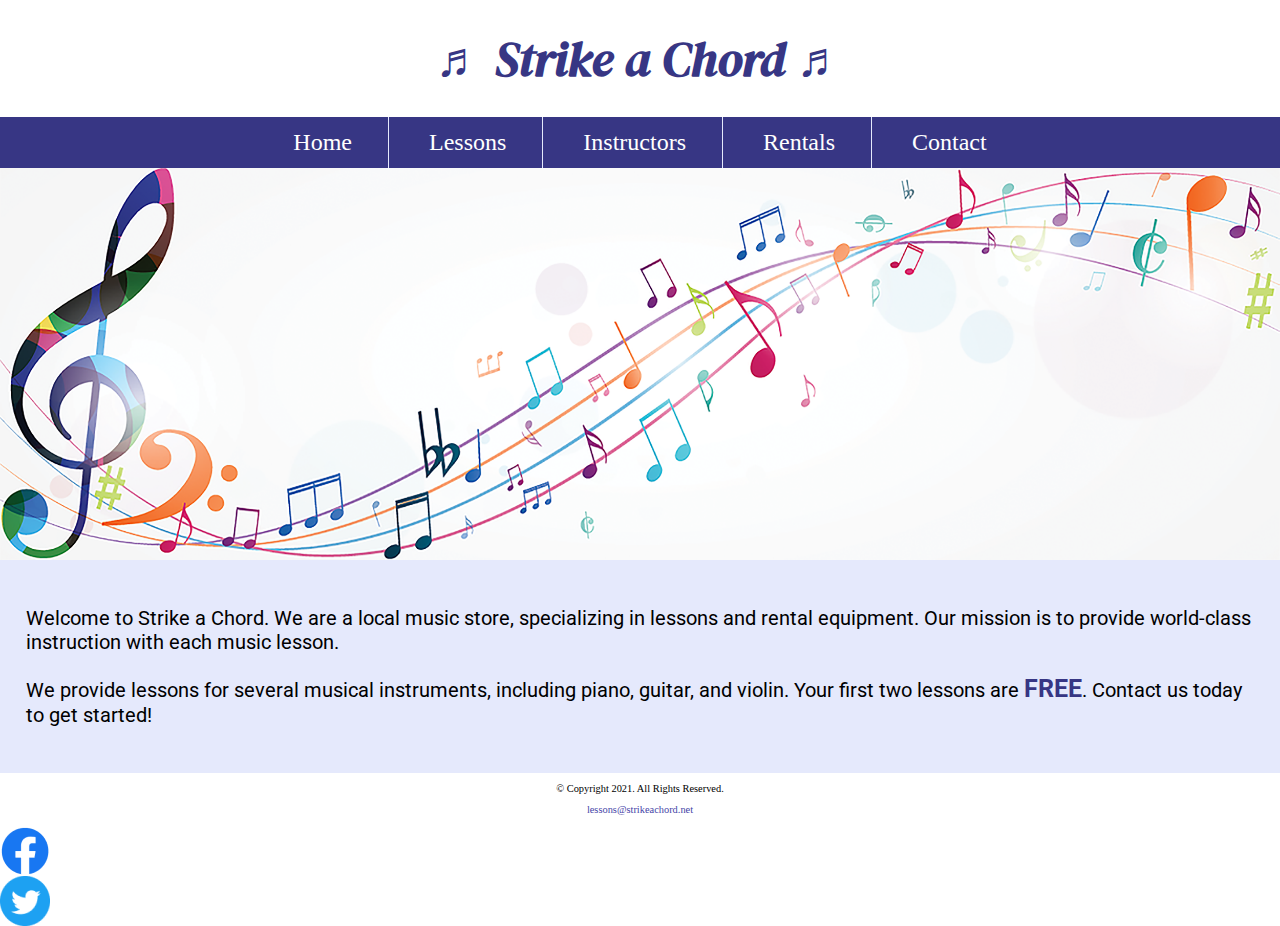
<file: index.html>
<!DOCTYPE html>
<!--
	Student Name: Skyler Roberson
	File Name: index.html
	Today's Date: 9/27/22
 -->
<html lang="en">

<head>
	<title>Music Lessons - Rentals | Strike a Chord.</title>
	<meta charset="utf-8">
	<meta name="description" content="Strike a Chord specializes in music lessons and music rental equipment">
	<link rel="stylesheet" href="css/styles.css">
	<meta name="viewport" content="width=device-width, initial-scale=1.0">
	<link href="https://fonts.googleapis.com/css?family=DM+Serif+Display:400i|Roboto&display=swap" rel="stylesheet">
	<link rel="shortcut icon" href="images/favicon.ico">
	<link rel="icon" type="image/png" sizes="32x32" href="images/favicon-32.png">
	<link rel="apple-touch-icon" sizes="180x180" href="images/apple-touch-icon.png">
	<link rel="icon" sizes="192x192" href="images/android-chrome-192.png">
</head>

<body>

	<!-- Mobile Nav -->
	<nav class="mobile-nav">
		<div id="menu-links">
			<a href="index.html">Home</a>
			<a href="lessons.html">Lessons</a>
			<a href="instructors.html">Instructors</a>
			<a href="rentals.html">Rentals</a>
			<a href="contact.html">Contact Us</a>
		</div>
		<a class="menu-icon" onclick="hamburger()">
			<div>&#9776;</div>
		</a>
	</nav>

	<header>
		<h1> <span class="tab-desk symbol">&#9836;</span> Strike a Chord <span class="tab-desk symbol">&#9836;</span> </h1>
	</header>

	<nav class="tab-desk">
		<ul>
			<li><a href="index.html">Home</a></li>
			<li><a href="lessons.html">Lessons</a></li>
			<li><a href="instructors.html">Instructors</a></li>
			<li><a href="rentals.html">Rentals</a></li>
			<li><a href="contact.html">Contact</a></li>
		</ul>
	</nav>

	<!-- Hero Image -->
	<div id="hero" class="tab-desk">
		<img src="images/music-notes.png" alt="colorful music notes">
	</div>

	<!-- Use the main area to add the main content to the webpage -->
	<main>

		<div id="intro">

			<p>Welcome to Strike a Chord. We are a local music store, specializing in lessons and rental equipment. Our mission is to provide world-class instruction with each music lesson.</p>

			<p>We provide lessons for several musical instruments, including piano, guitar, and violin. Your first two lessons are <span class="action">FREE</span>. Contact us today to get started!</p>

		</div>

	</main>

	<footer>
		<div id="copyright">
			<p>&copy; Copyright 2021. All Rights Reserved.</p>
			<p><a href="mailto:lessons@strikeachord.net">lessons@strikeachord.net</a></p>
		</div>
		<div id="social">
			<a href="https://www.facebook.com/" target="_blank">
				<img src="images/facebook-logo.png" alt="Facebook logo">
			</a>
			<a href="https://www.twitter.com/" target="_blank">
				<img src="images/twitter-logo.png" alt="Twitter logo">
			</a>
		</div>
	</footer>
	<script src="scripts/script.js"></script>
</body>

</html>
</file>
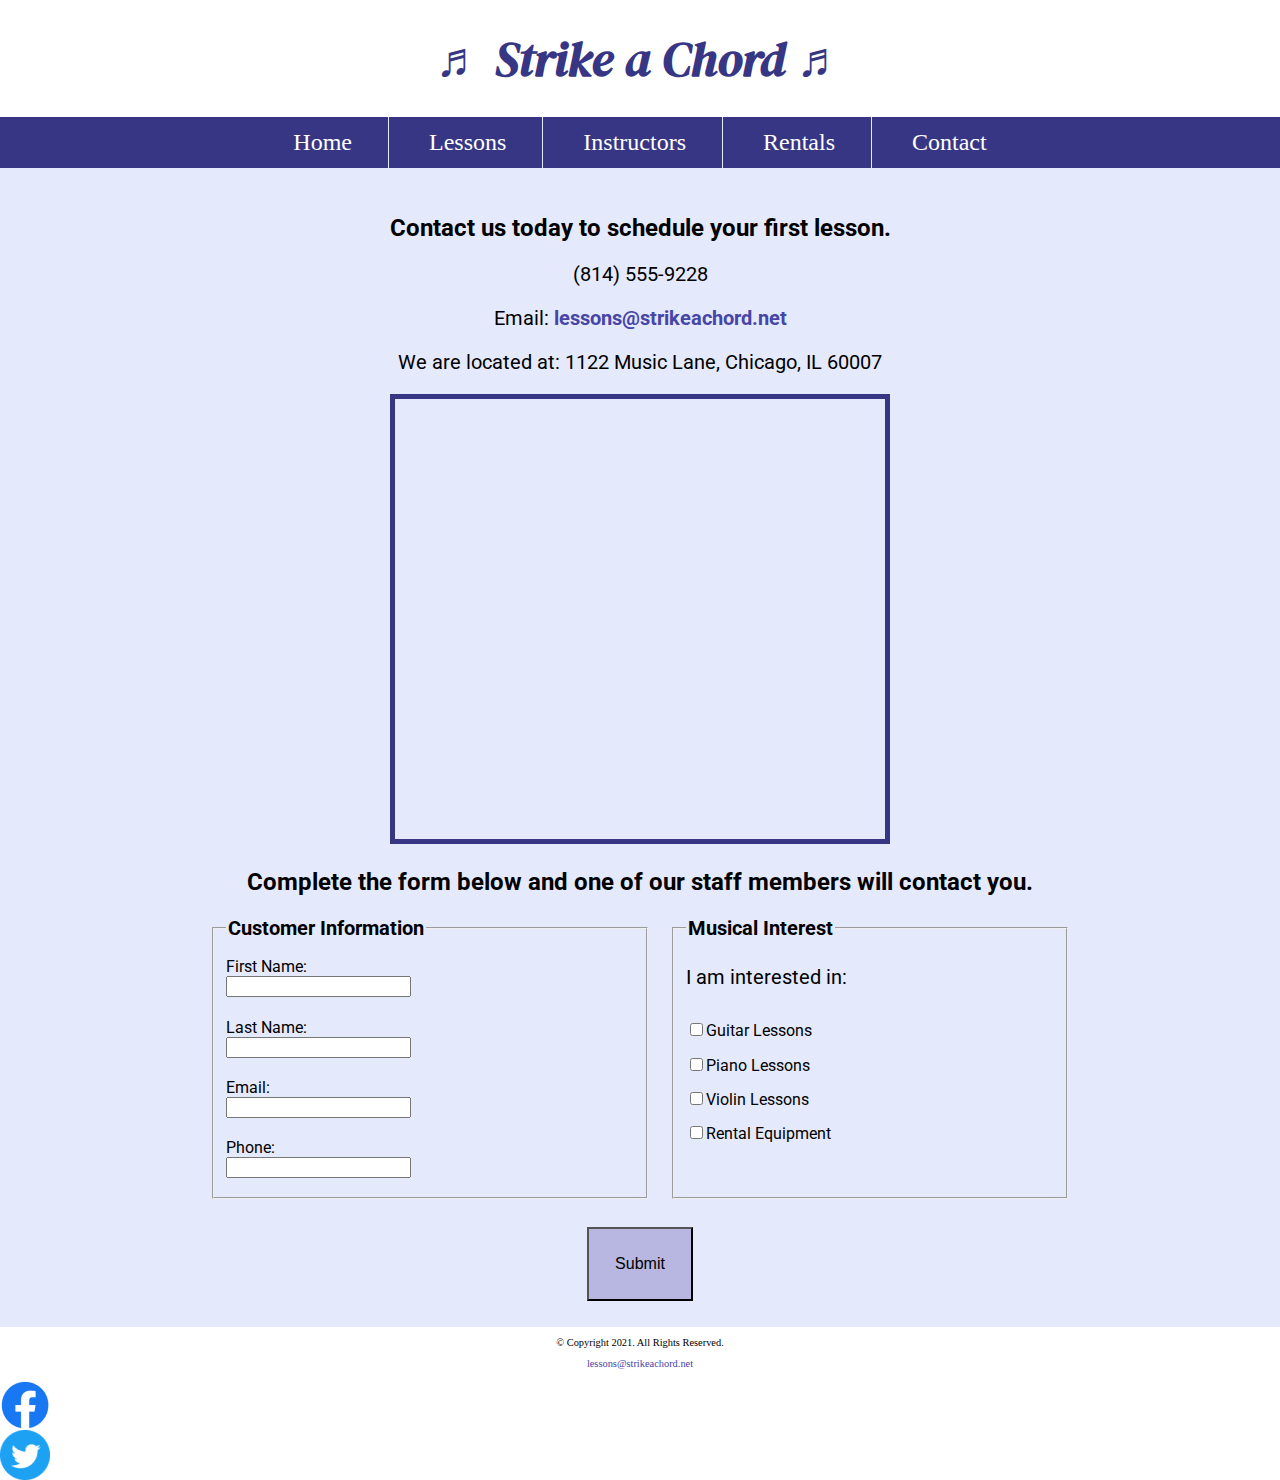
<file: contact.html>
<!DOCTYPE html>
<!--
	Student Name: Maria Cruz
	File Name: contact.html
	Today's Date: May 20, 2021
 -->
<html lang="en">

<head>
	<title>Location | Strike a Chord.</title>
	<meta charset="utf-8">
	<meta name="description" content="Contact us at (814)555-9228 or
	 visit us at 1122 Music Lane, Chicago, IL for more information.">
	<link rel="stylesheet" href="css/styles.css">
	<meta name="viewport" content="width=device-width, initial-scale=1.0">
	<link href="https://fonts.googleapis.com/css?family=DM+Serif+Display:400i|Roboto&display=swap" rel="stylesheet">
	<link rel="shortcut icon" href="images/favicon.ico">
	<link rel="icon" type="image/png" sizes="32x32" href="images/favicon-32.png">
	<link rel="apple-touch-icon" sizes="180x180" href="images/apple-touch-icon.png">
	<link rel="icon" sizes="192x192" href="images/android-chrome-192.png">
</head>

<body>

	<!-- Mobile Nav -->
	<nav class="mobile-nav">
		<div id="menu-links">
			<a href="index.html">Home</a>
			<a href="lessons.html">Lessons</a>
			<a href="instructors.html">Instructors</a>
			<a href="rentals.html">Rentals</a>
			<a href="contact.html">Contact Us</a>
		</div>
		<a class="menu-icon" onclick="hamburger()">
			<div>&#9776;</div>
		</a>
	</nav>

	<header>
		<h1> <span class="tab-desk">&#9836;</span> Strike a Chord <span class="tab-desk">&#9836;</span> </h1>
	</header>

	<nav class="tab-desk">
		<ul>
			<li><a href="index.html">Home</a></li>
			<li><a href="lessons.html">Lessons</a></li>
			<li><a href="instructors.html">Instructors</a></li>
			<li><a href="rentals.html">Rentals</a></li>
			<li><a href="contact.html">Contact</a></li>
		</ul>
	</nav>

	<!-- Use the main area to add the main content to the webpage -->
	<main>

		<div id="contact">

			<h2>Contact us today to schedule your first lesson.</h2>
			<p class="tel-link mobile"><a href="tel:8145559228">(814) 555-9228</a></p>
			<p class="tab-desk">(814) 555-9228</p>
			<p>Email: <a href="mailto:lessons@strikeachord.net" class="email-link">lessons@strikeachord.net</a></p>
			<p>We are located at: 1122 Music Lane, Chicago, IL 60007</p>

			<iframe
				src="https://www.google.com/maps/embed?pb=!1m18!1m12!1m3!1d380513.7160580949!2d-88.01215278051977!3d41.83339249282865!2m3!1f0!2f0!3f0!3m2!1i1024!2i768!4f13.1!3m3!1m2!1s0x880e2c3cd0f4cbed%3A0xafe0a6ad09c0c000!2sChicago%2C+IL!5e0!3m2!1sen!2sus!4v1558660826146!5m2!1sen!2sus"
				width="600" height="450" class="map" allowfullscreen></iframe>

		</div>

		<div id="form">

			<h2>Complete the form below and one of our staff members will contact you.</h2>

			<form class="form-grid">
				<!-- Start Form -->

				<fieldset>
					<legend>Customer Information</legend>
					<label for="fName">First Name:</label>
					<input type="text" name="fName" id="fName">

					<label for="lName">Last Name:</label>
					<input type="text" name="lName" id="lName">

					<label for="email">Email:</label>
					<input type="email" name="email" id="email">

					<label for="phone">Phone:</label>
					<input type="tel" id="phone" name="phone">
				</fieldset>

				<fieldset>
					<legend>Musical Interest</legend>
					<p>I am interested in:</p>

					<label for="guitarles"><input type="checkbox" name="interest" id="guitarles" value="Guitar Lessons">Guitar Lessons</label>

					<label for="piano"><input type="checkbox" name="interest" id="pianoles" value="Piano Lessons">Piano Lessons</label>

					<label for="violin"><input type="checkbox" name="interest" id="violinles" value="Violin Lessons">Violin Lessons</label>

					<label for="rent"><input type="checkbox" name="interest" id="rent" value="Rental Equipment">Rental Equipment</label>

				</fieldset>

				<input type="submit" id="submit" value="Submit" class="btn">

			</form>

		</div>

	</main>

	<footer>
		<div id="copyright">
			<p>&copy; Copyright 2021. All Rights Reserved.</p>
			<p><a href="mailto:lessons@strikeachord.net">lessons@strikeachord.net</a></p>
		</div>
		<div id="social">
			<a href="https://www.facebook.com/" target="_blank">
				<img src="images/facebook-logo.png" alt="Facebook logo">
			</a>
			<a href="https://www.twitter.com/" target="_blank">
				<img src="images/twitter-logo.png" alt="Twitter logo">
			</a>
		</div>
	</footer>
	<script src="scripts/script.js"></script>
</body>

</html>
</file>
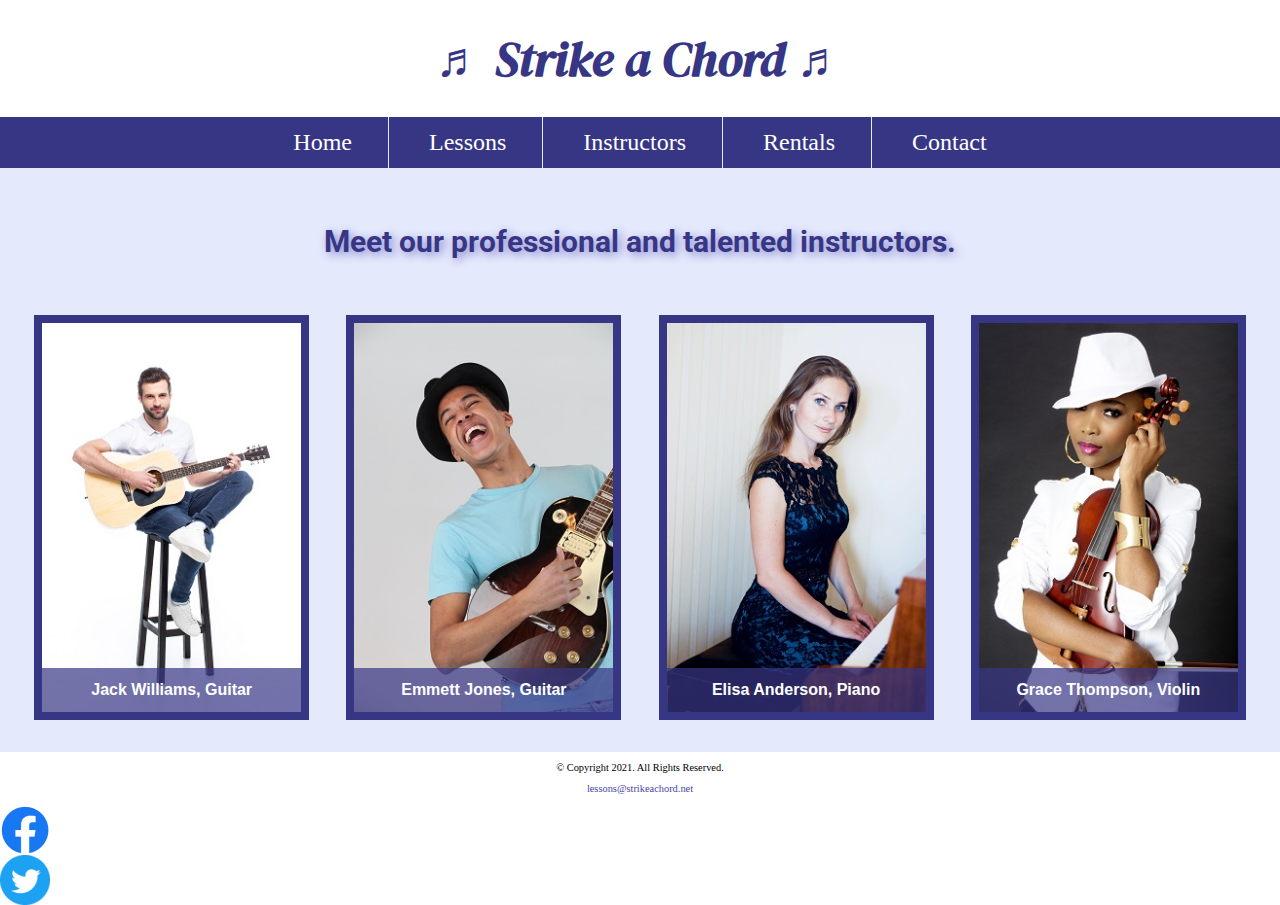
<file: instructors.html>
<!DOCTYPE html>
<!--
	Student Name: Maria Cruz
	File Name: instructors.html
	Today's Date: July 27, 2021
 -->
<html lang="en">

<head>
	<title>Instructors | Strike a Chord.</title>
	<meta charset="utf-8">
	<meta name="description" content="Our instructors are knwoledgeable and professional.">
	<link rel="stylesheet" href="css/styles.css">
	<meta name="viewport" content="width=device-width, initial-scale=1.0">
	<link href="https://fonts.googleapis.com/css?family=DM+Serif+Display:400i|Roboto&display=swap" rel="stylesheet">
	<link rel="shortcut icon" href="images/favicon.ico">
	<link rel="icon" type="image/png" sizes="32x32" href="images/favicon-32.png">
	<link rel="apple-touch-icon" sizes="180x180" href="images/apple-touch-icon.png">
	<link rel="icon" sizes="192x192" href="images/android-chrome-192.png">
</head>

<body>

	<!-- Mobile Nav -->
	<nav class="mobile-nav">
		<div id="menu-links">
			<a href="index.html">Home</a>
			<a href="lessons.html">Lessons</a>
			<a href="instructors.html">Instructors</a>
			<a href="rentals.html">Rentals</a>
			<a href="contact.html">Contact Us</a>
		</div>
		<a class="menu-icon" onclick="hamburger()">
			<div>&#9776;</div>
		</a>
	</nav>

	<header>
		<h1> <span class="tab-desk">&#9836;</span> Strike a Chord <span class="tab-desk">&#9836;</span> </h1>
	</header>

	<nav class="tab-desk">
		<ul>
			<li><a href="index.html">Home</a></li>
			<li><a href="lessons.html">Lessons</a></li>
			<li><a href="instructors.html">Instructors</a></li>
			<li><a href="rentals.html">Rentals</a></li>
			<li><a href="contact.html">Contact</a></li>
		</ul>
	</nav>

	<!-- Use the main area to add the main content to the webpage -->
	<main class="grid">

		<aside>
			<p>Meet our professional and talented instructors.</p>
		</aside>

		<figure>
			<img src="images/guitar-instructor.jpg" alt="guitar instructor">
			<figcaption>Jack Williams, Guitar</figcaption>
		</figure>

		<figure>
			<img src="images/electric-guitar-instructor.jpg" alt="guitar instructor">
			<figcaption>Emmett Jones, Guitar</figcaption>
		</figure>

		<figure>
			<img src="images/piano-instructor.jpg" alt="piano instructor">
			<figcaption>Elisa Anderson, Piano</figcaption>
		</figure>

		<figure>
			<img src="images/violin-instructor.jpg" alt="guitar instructor">
			<figcaption>Grace Thompson, Violin</figcaption>
		</figure>

	</main>

	<footer>
		<div id="copyright">
			<p>&copy; Copyright 2021. All Rights Reserved.</p>
			<p><a href="mailto:lessons@strikeachord.net">lessons@strikeachord.net</a></p>
		</div>
		<div id="social">
			<a href="https://www.facebook.com/" target="_blank">
				<img src="images/facebook-logo.png" alt="Facebook logo">
			</a>
			<a href="https://www.twitter.com/" target="_blank">
				<img src="images/twitter-logo.png" alt="Twitter logo">
			</a>
		</div>
	</footer>
	<script src="scripts/script.js"></script>
</body>

</html>
</file>
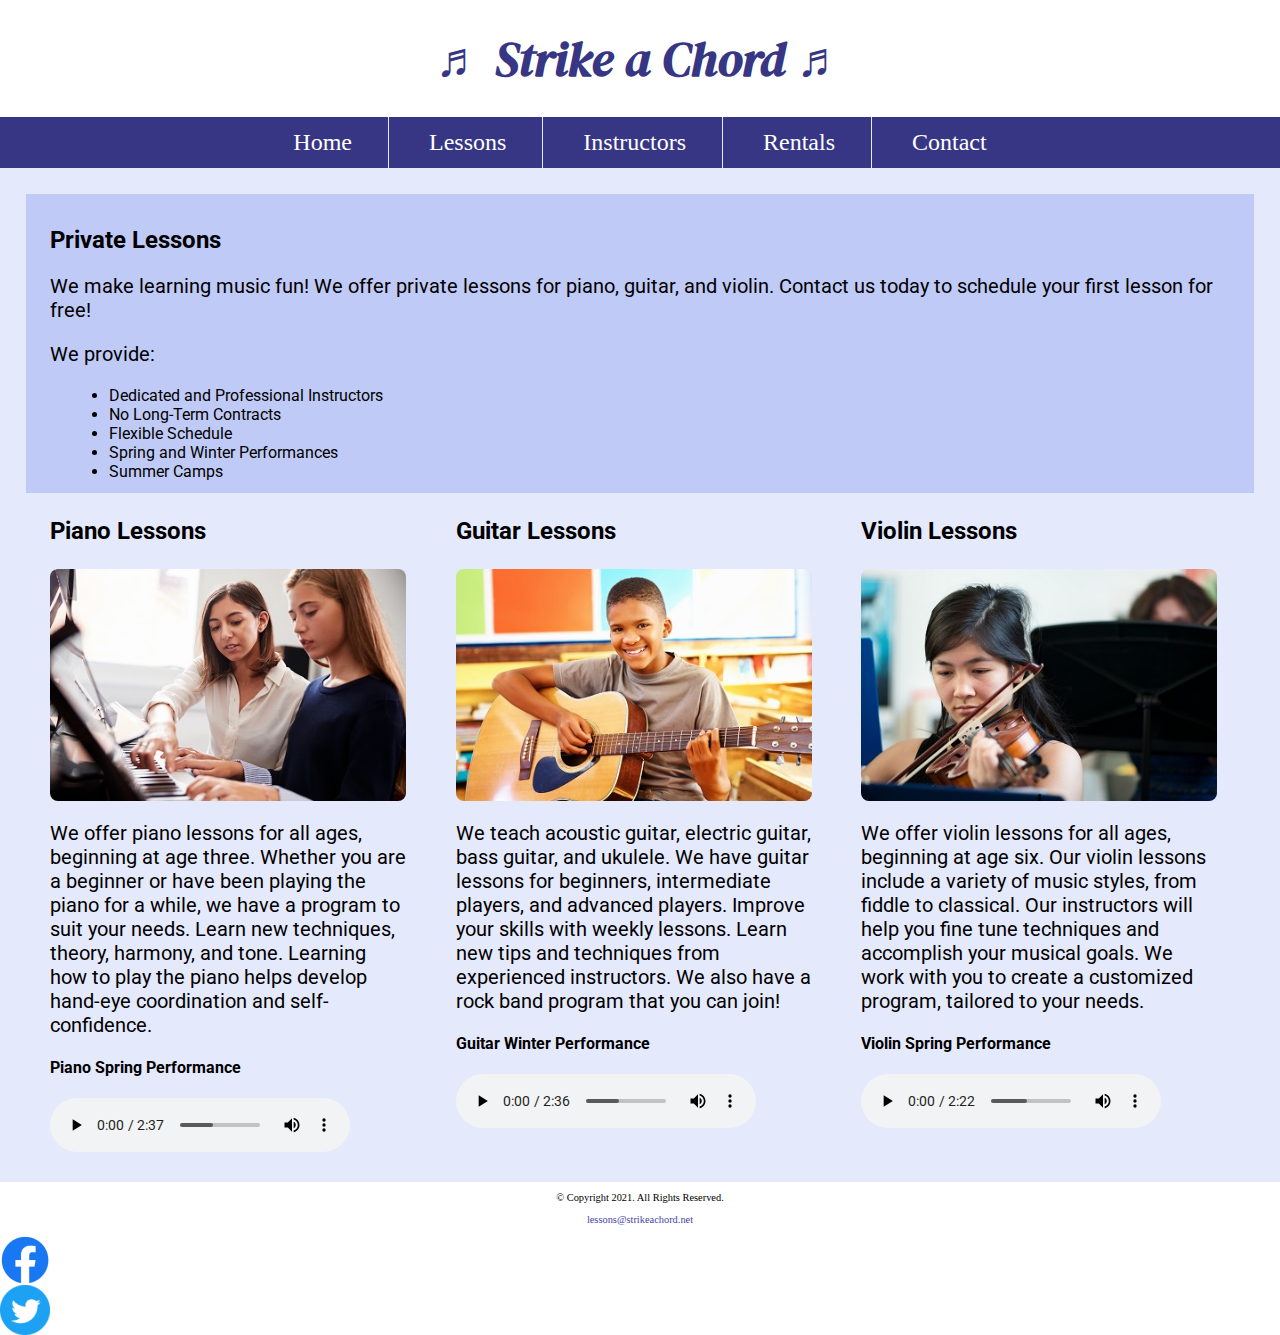
<file: lessons.html>
<!DOCTYPE html>
<!--
	Student Name: Maria Cruz
	File Name: lessons.html
	Today's Date: May 20, 2021
 -->
<html lang="en">

<head>
	<title>Piano, Guitar, Violin Lessons | Strike a Chord.</title>
	<meta charset="utf-8">
	<meta name="description" content="We provide music lessons for piano, guitar, electric guitar,
	bass guitar, ukelele, and the violin. Your first two lessons are free.">
	<link rel="stylesheet" href="css/styles.css">
	<meta name="viewport" content="width=device-width, initial-scale=1.0">
	<link href="https://fonts.googleapis.com/css?family=DM+Serif+Display:400i|Roboto&display=swap" rel="stylesheet">
	<link rel="shortcut icon" href="images/favicon.ico">
	<link rel="icon" type="image/png" sizes="32x32" href="images/favicon-32.png">
	<link rel="apple-touch-icon" sizes="180x180" href="images/apple-touch-icon.png">
	<link rel="icon" sizes="192x192" href="images/android-chrome-192.png">
</head>

<body>

	<!-- Mobile Nav -->
	<nav class="mobile-nav">
		<div id="menu-links">
			<a href="index.html">Home</a>
			<a href="lessons.html">Lessons</a>
			<a href="instructors.html">Instructors</a>
			<a href="rentals.html">Rentals</a>
			<a href="contact.html">Contact Us</a>
		</div>
		<a class="menu-icon" onclick="hamburger()">
			<div>&#9776;</div>
		</a>
	</nav>

	<header>
		<h1> <span class="tab-desk">&#9836;</span> Strike a Chord <span class="tab-desk">&#9836;</span> </h1>
	</header>

	<nav class="tab-desk">
		<ul>
			<li><a href="index.html">Home</a></li>
			<li><a href="lessons.html">Lessons</a></li>
			<li><a href="instructors.html">Instructors</a></li>
			<li><a href="rentals.html">Rentals</a></li>
			<li><a href="contact.html">Contact</a></li>
		</ul>
	</nav>

	<!-- Use the main area to add the main content to the webpage -->
	<main>

		<section id="info">

			<h2>Private Lessons</h2>
			<p>We make learning music fun! We offer private lessons for piano, guitar, and violin. Contact us today to schedule your first lesson for free! </p>
			<p>We provide:</p>
			<ul>
				<li>Dedicated and Professional Instructors</li>
				<li>No Long-Term Contracts</li>
				<li>Flexible Schedule</li>
				<li>Spring and Winter Performances</li>
				<li>Summer Camps</li>
			</ul>

		</section>

		<section id="piano">

			<h3>Piano Lessons</h3>
			<img src="images/piano-lesson.jpg" alt="piano teacher and student sitting at a piano" class="round">
			<p>We offer piano lessons for all ages, beginning at age three. Whether you are a beginner or have been playing the piano for a while, we have a program to suit your needs. Learn new techniques, theory, harmony, and tone. Learning how to play
				the piano helps develop hand-eye coordination and self-confidence.</p>

			<h4>Piano Spring Performance</h4>
			<audio controls>
				<source src="media/piano.mp3" type="audio/mp3">
				<source src="media/piano.ogg" type="audio/ogg">
				<p>Your browser does not support the audio element.</p>
			</audio>

		</section>

		<section id="guitar">

			<h3>Guitar Lessons</h3>
			<img src="images/child-guitar.jpg" alt="child with a smile holding a guitar" class="round">
			<p>We teach acoustic guitar, electric guitar, bass guitar, and ukulele. We have guitar lessons for beginners, intermediate players, and advanced players. Improve your skills with weekly lessons. Learn new tips and techniques from experienced
				instructors. We also have a rock band program that you can join!</p>

			<h4>Guitar Winter Performance</h4>
			<audio controls>
				<source src="media/guitar.mp3" type="audio/mp3">
				<source src="media/guitar.ogg" type="audio/ogg">
				<p>Your browser does not support the audio element.</p>
			</audio>

		</section>

		<section id="violin">

			<h3>Violin Lessons</h3>
			<img src="images/woman-violin.jpg" alt="woman playing the violin" class="round">
			<p>We offer violin lessons for all ages, beginning at age six. Our violin lessons include a variety of music styles, from fiddle to classical. Our instructors will help you fine tune techniques and accomplish your musical goals. We work with
				you to create a customized program, tailored to your needs.</p>

			<h4>Violin Spring Performance</h4>
			<audio controls>
				<source src="media/violin.mp3" type="audio/mp3">
				<source src="media/violin.ogg" type="audio/ogg">
				<p>Your browser does not support the audio element.</p>
			</audio>

		</section>

	</main>

	<footer>
		<div id="copyright">
			<p>&copy; Copyright 2021. All Rights Reserved.</p>
			<p><a href="mailto:lessons@strikeachord.net">lessons@strikeachord.net</a></p>
		</div>
		<div id="social">
			<a href="https://www.facebook.com/" target="_blank">
				<img src="images/facebook-logo.png" alt="Facebook logo">
			</a>
			<a href="https://www.twitter.com/" target="_blank">
				<img src="images/twitter-logo.png" alt="Twitter logo">
			</a>
		</div>
	</footer>
	<script src="scripts/script.js"></script>
</body>

</html>
</file>
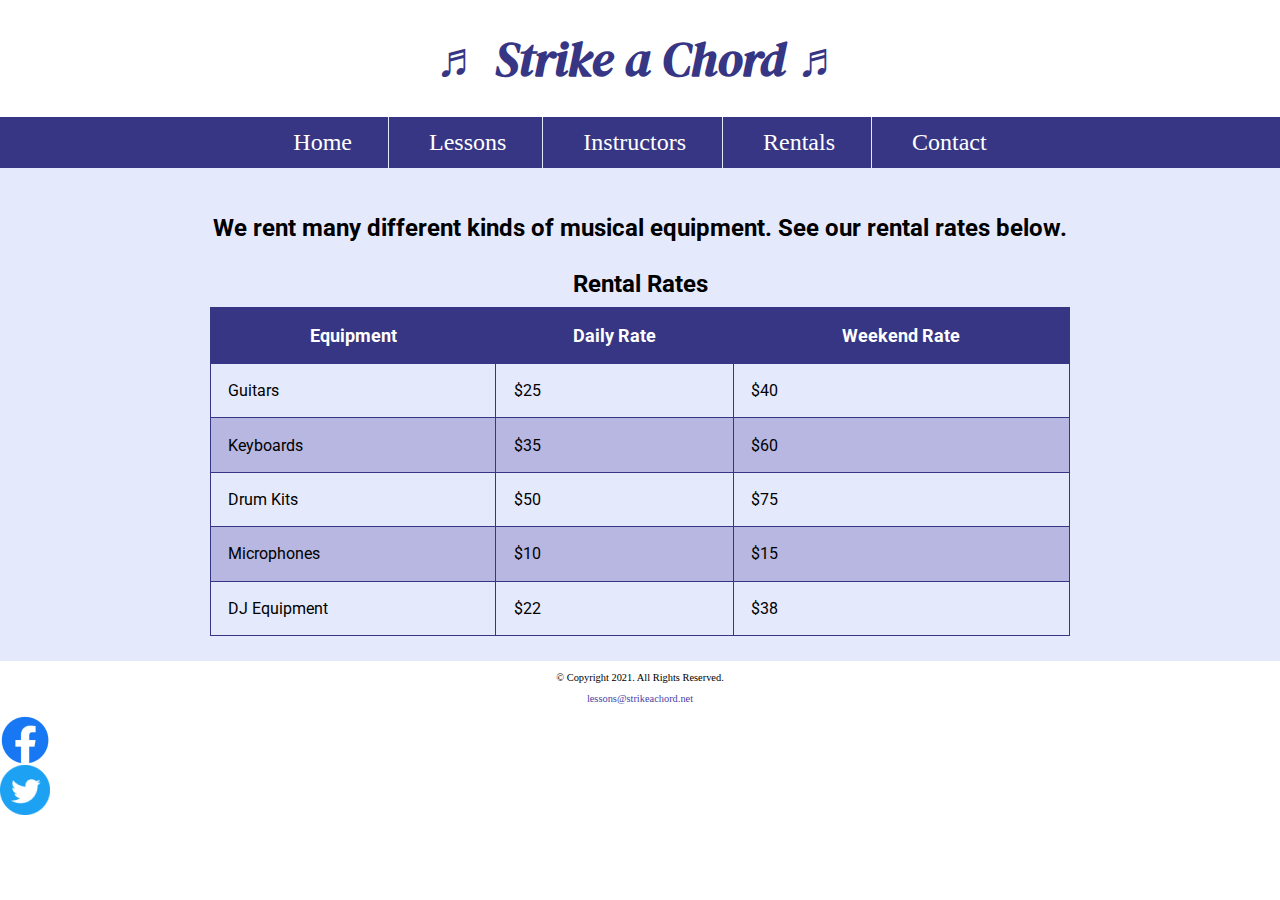
<file: rentals.html>
<!DOCTYPE html>
<!--
	Student Name: Maria Cruz
	File Name: rentals.html
	Today's Date: May 7, 2021
 -->
<html lang="en">

<head>
	<title>Music Rental Equipment | Strike a Chord.</title>
	<meta charset="utf-8">
	<meta name="description" content="Need music rental equipment? We rent guitars,
	 keyboards, drum kits, microphones, and DJ equipment.">
	<link rel="stylesheet" href="css/styles.css">
	<meta name="viewport" content="width=device-width, initial-scale=1.0">
	<link href="https://fonts.googleapis.com/css?family=DM+Serif+Display:400i|Roboto&display=swap" rel="stylesheet">
	<link rel="shortcut icon" href="images/favicon.ico">
	<link rel="icon" type="image/png" sizes="32x32" href="images/favicon-32.png">
	<link rel="apple-touch-icon" sizes="180x180" href="images/apple-touch-icon.png">
	<link rel="icon" sizes="192x192" href="images/android-chrome-192.png">
</head>

<body>

	<!-- Mobile Nav -->
	<nav class="mobile-nav">
		<div id="menu-links">
			<a href="index.html">Home</a>
			<a href="lessons.html">Lessons</a>
			<a href="instructors.html">Instructors</a>
			<a href="rentals.html">Rentals</a>
			<a href="contact.html">Contact Us</a>
		</div>
		<a class="menu-icon" onclick="hamburger()">
			<div>&#9776;</div>
		</a>
	</nav>

	<header>
		<h1> <span class="tab-desk">&#9836;</span> Strike a Chord <span class="tab-desk">&#9836;</span> </h1>
	</header>

	<nav class="tab-desk">
		<ul>
			<li><a href="index.html">Home</a></li>
			<li><a href="lessons.html">Lessons</a></li>
			<li><a href="instructors.html">Instructors</a></li>
			<li><a href="rentals.html">Rentals</a></li>
			<li><a href="contact.html">Contact</a></li>
		</ul>
	</nav>

	<!-- Use the main area to add the main content to the webpage -->
	<main>

		<div id="rental">

			<h2>We rent many different kinds of musical equipment. See our rental rates below.</h2>

			<table>
				<caption>Rental Rates</caption>
				<tr>
					<!-- Row 1 -->
					<th>Equipment</th>
					<th>Daily Rate</th>
					<th>Weekend Rate</th>
				</tr>

				<tr>
					<!-- Row 2 -->
					<td>Guitars</td>
					<td>$25</td>
					<td>$40</td>
				</tr>

				<tr>
					<!-- Row 3 -->
					<td>Keyboards</td>
					<td>$35</td>
					<td>$60</td>
				</tr>

				<tr>
					<!-- Row 4 -->
					<td>Drum Kits</td>
					<td>$50</td>
					<td>$75</td>
				</tr>

				<tr>
					<!-- Row 5 -->
					<td>Microphones</td>
					<td>$10</td>
					<td>$15</td>
				</tr>

				<tr>
					<!-- Row 6 -->
					<td>DJ Equipment</td>
					<td>$22</td>
					<td>$38</td>
				</tr>

			</table>

		</div>

	</main>

	<footer>
		<div id="copyright">
			<p>&copy; Copyright 2021. All Rights Reserved.</p>
			<p><a href="mailto:lessons@strikeachord.net">lessons@strikeachord.net</a></p>
		</div>
		<div id="social">
			<a href="https://www.facebook.com/" target="_blank">
				<img src="images/facebook-logo.png" alt="Facebook logo">
			</a>
			<a href="https://www.twitter.com/" target="_blank">
				<img src="images/twitter-logo.png" alt="Twitter logo">
			</a>
		</div>
	</footer>
	<script src="scripts/script.js"></script>
</body>

</html>
</file>
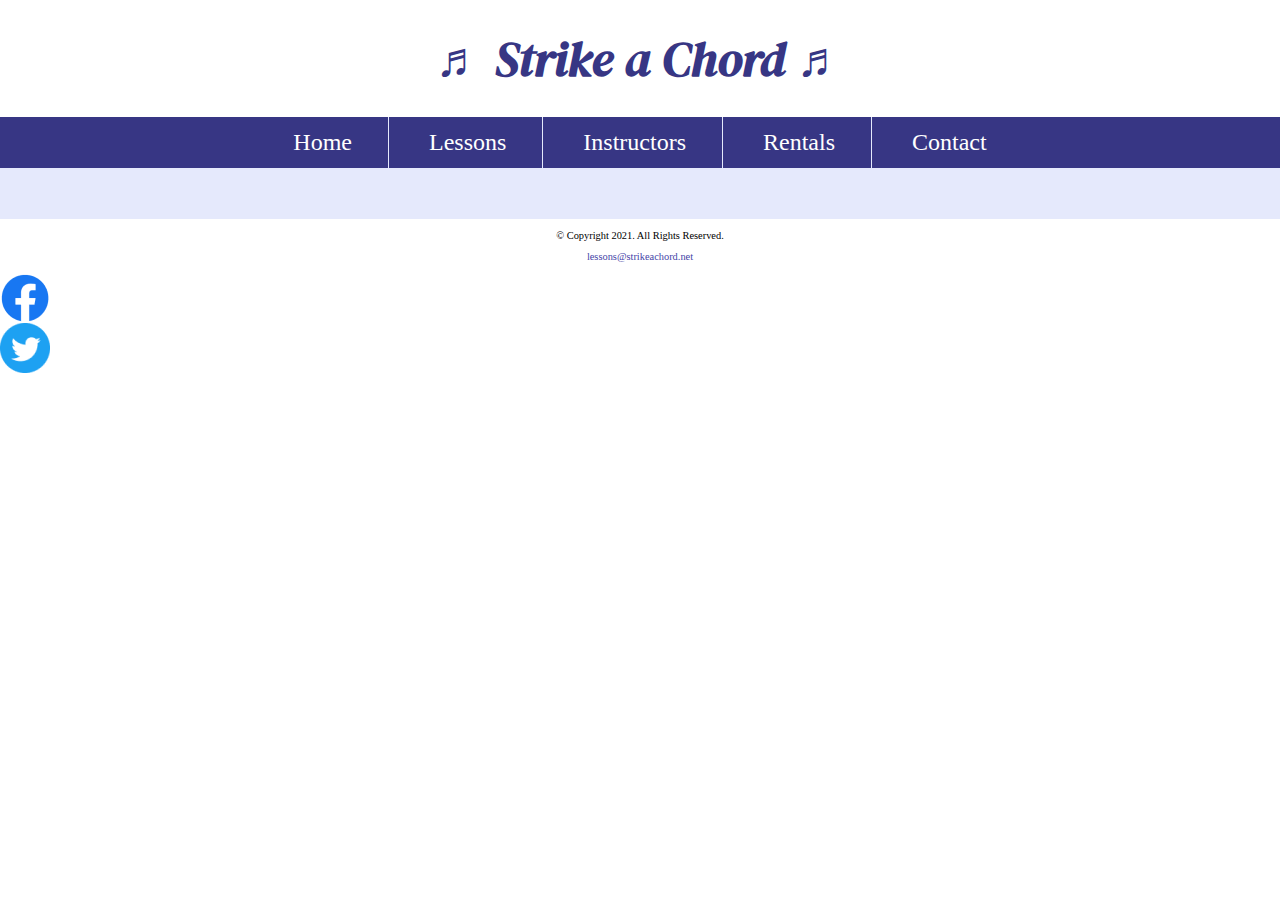
<file: template.html>
<!DOCTYPE html>
<!--
	Student Name: Maria Cruz
	File Name: template.html
	Today's Date: May 7, 2021
 -->
<html lang="en">

<head>
	<title>Strike a Chord: Template</title>
	<meta charset="utf-8">
	<link rel="stylesheet" href="css/styles.css">
	<meta name="viewport" content="width=device-width, initial-scale=1.0">
	<link href="https://fonts.googleapis.com/css?family=DM+Serif+Display:400i|Roboto&display=swap" rel="stylesheet">
	<link rel="shortcut icon" href="images/favicon.ico">
	<link rel="icon" type="image/png" sizes="32x32" href="images/favicon-32.png">
	<link rel="apple-touch-icon" sizes="180x180" href="images/apple-touch-icon.png">
	<link rel="icon" sizes="192x192" href="images/android-chrome-192.png">
</head>

<body>

	<!-- Mobile Nav -->
	<nav class="mobile-nav">
		<div id="menu-links">
			<a href="index.html">Home</a>
			<a href="lessons.html">Lessons</a>
			<a href="instructors.html">Instructors</a>
			<a href="rentals.html">Rentals</a>
			<a href="contact.html">Contact Us</a>
		</div>
		<a class="menu-icon" onclick="hamburger()">
			<div>&#9776;</div>
		</a>
	</nav>

	<header>
		<h1> <span class="tab-desk">&#9836;</span> Strike a Chord <span class="tab-desk">&#9836;</span> </h1>
	</header>

	<nav class="tab-desk">
		<ul>
			<li><a href="index.html">Home</a></li>
			<li><a href="lessons.html">Lessons</a></li>
			<li><a href="instructors.html">Instructors</a></li>
			<li><a href="rentals.html">Rentals</a></li>
			<li><a href="contact.html">Contact</a></li>
		</ul>
	</nav>

	<!-- Use the main area to add the main content to the webpage -->
	<main>

		<div>

		</div>

	</main>

	<footer>
		<div id="copyright">
			<p>&copy; Copyright 2021. All Rights Reserved.</p>
			<p><a href="mailto:lessons@strikeachord.net">lessons@strikeachord.net</a></p>
		</div>
		<div id="social">
			<a href="https://www.facebook.com/" target="_blank">
				<img src="images/facebook-logo.png" alt="Facebook logo">
			</a>
			<a href="https://www.twitter.com/" target="_blank">
				<img src="images/twitter-logo.png" alt="Twitter logo">
			</a>
		</div>
	</footer>
	<script src="scripts/script.js"></script>
</body>

</html>
</file>
<file: css/styles.css>
/*
Author: Skyler Roebrson
Date: 9/27/22
File Name: styles.css
*/
/* CSS Reset */
body, header, nav, main, footer, img, h1, ul, section, aside, figure, figcaption {
  margin: 0;
  padding: 0;
  border: 0;
}

/* Style rule for images */
img {
  max-width: 100%;
  display: block;
}

/* Style rule for box sizing applies to all elements */
* {
  box-sizing: border-box;
}

/* Style rules for mobile viewport */
/* Hide tab-desk class */
.tab-desk, #menu-links {
  display: none;
}

/* Style rules for header content */
header {
  text-align: center;
  font-size: 1.5em;
  color: #373684;
}

header h1 {
  font-family: 'DM Serif Display', serif;
  font-style: italic;
  font-size: 1.5em;
  padding: 4%;
  margin-right: 15%;
}

/* Style rules for navigation area */
nav {
  background-color: #373684;
}

.mobile-nav a {
  color: #fff;
  text-align: center;
  font-size: 2em;
  text-decoration: none;
  padding: 3%;
  display: block;
}

.mobile-nav a.menu-icon {
  display: block;
  position: absolute;
  right: 0;
  top: 0;
}

.menu-icon div {
  height: 50px;
  width: 50px;
  background-color: #373684;
}

/* Style rules for main content */
main {
  padding: 2%;
  background-color: #e5e9fc;
  overflow: auto;
  font-family: 'Roboto', sans-serif;
}

main p {
  font-size: 1.25em;
}

.action {
  font-size: 1.25em;
  color: #373684;
  font-weight: bold;
}

#piano, #guitar, #violin {
  margin: 0 2%;
}

#info {
  clear: left;
  background-color: #c0caf7;
  padding: 1% 2%;
}

#info ul {
  margin-left: 10%;
}

.round {
  border-radius: 8px;
}

aside {
  text-align: center;
  font-size: 1.5em;
  font-weight: bold;
  color: #373684;
  text-shadow: 3px 3px 10px #8280cb;
}

figure {
  position: relative;
  max-width: 275px;
  margin: 2% auto;
  border: 8px solid #373684;
}

figcaption {
  position: absolute;
  bottom: 0;
  background: rgba(55, 54, 132, 0.7);
  color: #fff;
  width: 100%;
  padding: 5% 0;
  text-align: center;
  font-family: Verdana, Arial, sans-serif;
  font-size: 1.5em;
  font-weight: bold;
}

#contact, #rental h2, #form h2 {
  text-align: center;
}

.tel-link {
  background-color: #373684;
  padding: 2%;
  margin: 0 auto;
  width: 80%;
  text-align: center;
  border-radius: 5px;
}

.tel-link a {
  color: #fff;
  text-decoration: none;
  font-size: 1.5em;
  display: block;
}

#contact .email-link {
  color: #4645a8;
  text-decoration: none;
  font-weight: bold;
}

.map {
  border: 5px solid #373684;
  width: 95%;
  height: 50%;
}

/* Style rules for table */
table {
  border: 1px solid #373684;
  border-collapse: collapse;
  margin: 0 auto;
  width: 100%;
}

caption {
  font-size: 1.5em;
  font-weight: bold;
  padding: 1%;
}

th, td {
  border: 1px solid #373684;
  padding: 2%;
}

th {
  background-color: #373684;
  color: #fff;
  font-size: 1.15em;
}

tr:nth-child(odd) {
  background-color: #b7b7e1;
}

/* Style rules for form elements */
fieldset, input {
  margin-bottom: 2%;
}

fieldset legend {
  font-weight: bold;
  font-size: 1.25em;
}

label {
  display: block;
  padding-top: 3%;
}

form #submit {
  margin: 0 auto;
  display: block;
  padding: 3%;
  background-color: #b7b7e1;
  font-size: 1em;
}

/* Style rules for footer content */
footer {
  text-align: center;
  font-size: 0.65em;
  clear: left;
}

footer a {
  color: #4645a8;
  text-decoration: none;
}

.social img {
  display: inline-block;
  padding: 4%;
}

/* Media Query for Tablet Viewport */
@media screen and (min-width: 550px), print {

  /* Tablet Viewport: Show tab-desk class, hide mobile class */
  .tab-desk {
    display: block;
  }

  .mobile, .mobile-nav {
    display: none;
  }

  /* Tablet Viewport: Style rule for header content */
  header h1 {
    margin: 0;
    padding: 0;
    font-size: 2em;
  }

  span.tab-desk {
    display: inline;
  }

  /* Tablet Viewport: Style rules for nav area */
  nav ul {
    list-style-type: none;
    text-align: center;
  }

  nav li {
    border-top: none;
    display: inline-block;
    border-right: 1px solid #e5e9fc;
    font-size: 1.5em;
  }

  nav li:last-child {
    border-right: none;
  }

  nav li a {
    padding: 0.25em 0.5em;
    display: block;
    color: #fff;
    text-align: center;
    text-decoration: none;
  }

  .grid {
    display: grid;
    grid-template-columns: auto auto;
    grid-gap: 20px;
  }

  aside {
    grid-column: 1 / span 2;
  }

  /* Tablet Viewport: Style rule for map */
  .map {
    width: 500px;
    height: 450px;
  }

  /* Tablet Viewport: Style rule for form element */
  form {
    width: 70%;
    margin: 0 auto;
  }

  /* Tablet Viewport: Style rules for footer area */
  .copyright {
    float: left;
    width: 65%;
  }

  .social {
    float: right;
    width: 25%;
  }
}

/* Media Query for Desktop Viewport */
@media screen and (min-width: 769px), print {

  /* Desktop Viewport: Style rule for header */
  header {
    padding: 2%;
  }

  /* Desktop Viewport: Style rules for nav area */
  nav li a {
    padding: 0.5em 1.5em;
  }

  nav li a:hover {
    color: #373684;
    background-color: #e5e9fc;
    transform: scale(1.2);
  }

  /* Desktop Viewport: Style Rules for main content */
  #info ul {
    margin-left: 5%;
  }

  main h3 {
    font-size: 1.5em;
  }

  #piano, #guitar, #violin {
    width: 29%;
    float: left;
    margin: 0 2%;
  }

  .grid {
    grid-template-columns: auto auto auto auto;
  }

  figcaption {
    font-size: 1em;
  }

  aside {
    grid-column: 1 / span 4;
  }

  /* Desktop Viewport: Style rule for table */
  table {
    width: 70%;
  }

  /* Desktop Viewport: Style rules for form elements */
  .form-grid {
    display: grid;
    grid-template-columns: auto auto;
    grid-gap: 20px;
  }

  .btn {
    grid-column: 1 / span 2;
  }
}

/* Media Query for Print */
@media print {
  body {
    background-color: #fff;
    color: #000;
  }
}
</file>
